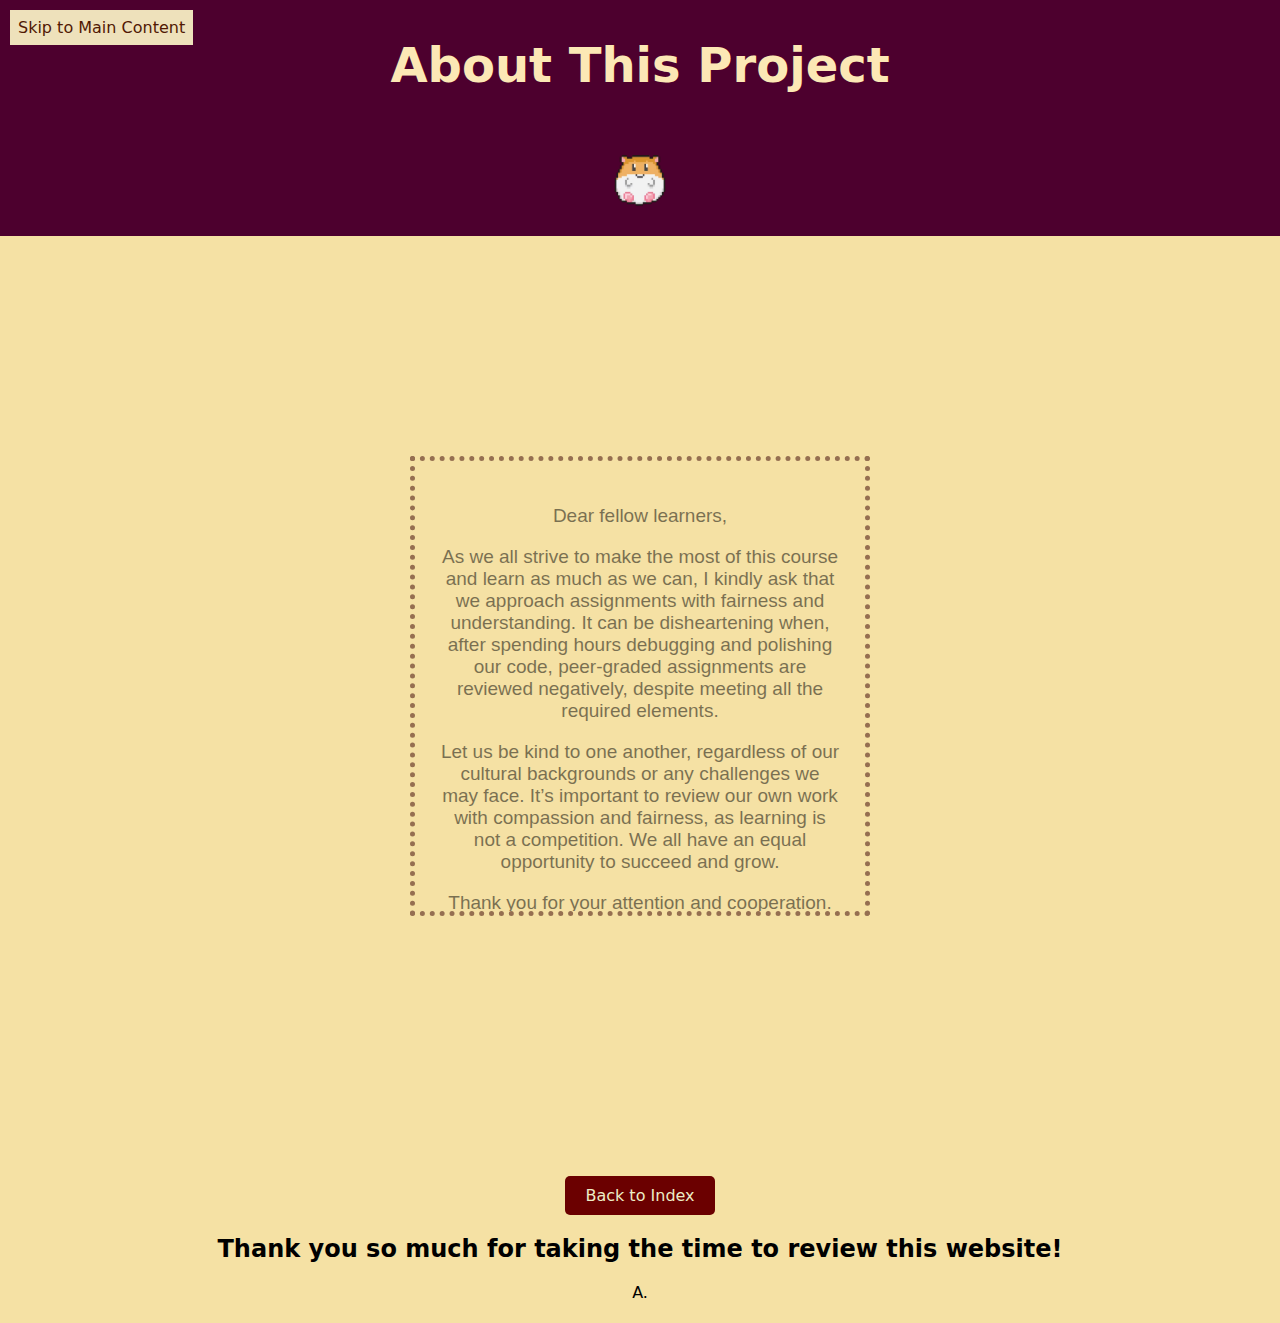
<file: about.html>
<!DOCTYPE html>
<html lang="en">
<head>
    <meta charset="UTF-8">
    <meta name="viewport" content="width=device-width, initial-scale=1.0">
    <link rel="stylesheet" href="styles.css"> 

    <script type="text/javascript">
// <![CDATA[
var colour="pink"; // in addition to "random" can be set to any valid colour eg "#f0f" or "red"
var sparkles=50;

/****************************
*  Tinkerbell Magic Sparkle *
*(c)2005-13 mf2fm web-design*
*  http://www.mf2fm.com/rv  *
* DON'T EDIT BELOW THIS BOX *
****************************/
var x=ox=400;
var y=oy=300;
var swide=800;
var shigh=600;
var sleft=sdown=0;
var tiny=new Array();
var star=new Array();
var starv=new Array();
var starx=new Array();
var stary=new Array();
var tinyx=new Array();
var tinyy=new Array();
var tinyv=new Array();

window.onload=function() { if (document.getElementById) {
  var i, rats, rlef, rdow;
  for (var i=0; i<sparkles; i++) {
    var rats=createDiv(3, 3);
    rats.style.visibility="hidden";
    rats.style.zIndex="999";
    document.body.appendChild(tiny[i]=rats);
    starv[i]=0;
    tinyv[i]=0;
    var rats=createDiv(5, 5);
    rats.style.backgroundColor="transparent";
    rats.style.visibility="hidden";
    rats.style.zIndex="999";
    var rlef=createDiv(1, 5);
    var rdow=createDiv(5, 1);
    rats.appendChild(rlef);
    rats.appendChild(rdow);
    rlef.style.top="2px";
    rlef.style.left="0px";
    rdow.style.top="0px";
    rdow.style.left="2px";
    document.body.appendChild(star[i]=rats);
  }
  set_width();
  sparkle();
}}

function sparkle() {
  var c;
  if (Math.abs(x-ox)>1 || Math.abs(y-oy)>1) {
    ox=x;
    oy=y;
    for (c=0; c<sparkles; c++) if (!starv[c]) {
      star[c].style.left=(starx[c]=x)+"px";
      star[c].style.top=(stary[c]=y+1)+"px";
      star[c].style.clip="rect(0px, 5px, 5px, 0px)";
      star[c].childNodes[0].style.backgroundColor=star[c].childNodes[1].style.backgroundColor=(colour=="random")?newColour():colour;
      star[c].style.visibility="visible";
      starv[c]=50;
      break;
    }
  }
  for (c=0; c<sparkles; c++) {
    if (starv[c]) update_star(c);
    if (tinyv[c]) update_tiny(c);
  }
  setTimeout("sparkle()", 40);
}

function update_star(i) {
  if (--starv[i]==25) star[i].style.clip="rect(1px, 4px, 4px, 1px)";
  if (starv[i]) {
    stary[i]+=1+Math.random()*3;
    starx[i]+=(i%5-2)/5;
    if (stary[i]<shigh+sdown) {
      star[i].style.top=stary[i]+"px";
      star[i].style.left=starx[i]+"px";
    }
    else {
      star[i].style.visibility="hidden";
      starv[i]=0;
      return;
    }
  }
  else {
    tinyv[i]=50;
    tiny[i].style.top=(tinyy[i]=stary[i])+"px";
    tiny[i].style.left=(tinyx[i]=starx[i])+"px";
    tiny[i].style.width="2px";
    tiny[i].style.height="2px";
    tiny[i].style.backgroundColor=star[i].childNodes[0].style.backgroundColor;
    star[i].style.visibility="hidden";
    tiny[i].style.visibility="visible"
  }
}

function update_tiny(i) {
  if (--tinyv[i]==25) {
    tiny[i].style.width="1px";
    tiny[i].style.height="1px";
  }
  if (tinyv[i]) {
    tinyy[i]+=1+Math.random()*3;
    tinyx[i]+=(i%5-2)/5;
    if (tinyy[i]<shigh+sdown) {
      tiny[i].style.top=tinyy[i]+"px";
      tiny[i].style.left=tinyx[i]+"px";
    }
    else {
      tiny[i].style.visibility="hidden";
      tinyv[i]=0;
      return;
    }
  }
  else tiny[i].style.visibility="hidden";
}

document.onmousemove=mouse;
function mouse(e) {
  if (e) {
    y=e.pageY;
    x=e.pageX;
  }
  else {
    set_scroll();
    y=event.y+sdown;
    x=event.x+sleft;
  }
}

window.onscroll=set_scroll;
function set_scroll() {
  if (typeof(self.pageYOffset)=='number') {
    sdown=self.pageYOffset;
    sleft=self.pageXOffset;
  }
  else if (document.body && (document.body.scrollTop || document.body.scrollLeft)) {
    sdown=document.body.scrollTop;
    sleft=document.body.scrollLeft;
  }
  else if (document.documentElement && (document.documentElement.scrollTop || document.documentElement.scrollLeft)) {
    sleft=document.documentElement.scrollLeft;
    sdown=document.documentElement.scrollTop;
  }
  else {
    sdown=0;
    sleft=0;
  }
}

window.onresize=set_width;
function set_width() {
  var sw_min=999999;
  var sh_min=999999;
  if (document.documentElement && document.documentElement.clientWidth) {
    if (document.documentElement.clientWidth>0) sw_min=document.documentElement.clientWidth;
    if (document.documentElement.clientHeight>0) sh_min=document.documentElement.clientHeight;
  }
  if (typeof(self.innerWidth)=='number' && self.innerWidth) {
    if (self.innerWidth>0 && self.innerWidth<sw_min) sw_min=self.innerWidth;
    if (self.innerHeight>0 && self.innerHeight<sh_min) sh_min=self.innerHeight;
  }
  if (document.body.clientWidth) {
    if (document.body.clientWidth>0 && document.body.clientWidth<sw_min) sw_min=document.body.clientWidth;
    if (document.body.clientHeight>0 && document.body.clientHeight<sh_min) sh_min=document.body.clientHeight;
  }
  if (sw_min==999999 || sh_min==999999) {
    sw_min=800;
    sh_min=600;
  }
  swide=sw_min;
  shigh=sh_min;
}

function createDiv(height, width) {
  var div=document.createElement("div");
  div.style.position="absolute";
  div.style.height=height+"px";
  div.style.width=width+"px";
  div.style.overflow="hidden";
  return (div);
}

function newColour() {
  var c=new Array();
  c[0]=255;
  c[1]=Math.floor(Math.random()*256);
  c[2]=Math.floor(Math.random()*(256-c[1]/2));
  c.sort(function(){return (0.5 - Math.random());});
  return ("rgb("+c[0]+", "+c[1]+", "+c[2]+")");
}
// ]]>
</script>
    <title>About</title>
    <style>
        body {
            background-color: #f5e1a4; /* Biscuit background color */
            font-family: system-ui, -apple-system, BlinkMacSystemFont, 'Segoe UI', Roboto, Oxygen, Ubuntu, Cantarell, 'Open Sans', 'Helvetica Neue', sans-serif, sans-serif;
            margin: 0;
            padding: 0;
        }

        /* Skip to Main Content link */
        .skip-link {
            position: fixed;
            top: 10px;
            left: 10px;
            background-color: #eee1bb;

            color: #511904;
            padding: 8px;
            text-decoration: none;
            border: 5px none #000000;
        }

        .skip-link:focus {
            background-color: #f0e68c;
        }

        header img {
            width: 100px;
            height: 100px;
            border-radius: 50%;
            margin-top: 5px;
            transition: transform 0.3s ease-in-out;
        }

        /* Zoom effect on hover */
        header img:hover {
            transform: scale(1.5); /* Zoom in by 10% */
        }

        /* Header Navigation */
        header {
            background-color: #4d002e;
            color: rgb(252, 232, 181);
            padding: 5px;
            text-align: center;
        }

        header h1 {
            font-size: 3em;
        }

        header img {
            width: 100px;
            height: 100px;
            border-radius: 60%;
            margin-top: 2px;
        }

        /* About section styling */
        .about-container {
            display: flex;
            justify-content: center;
            align-items: center;
            height: 100vh;
            text-align: center;
        }

        .scroll-window {
            width: 400px;
            height: 400px;
            border: 5px dotted rgb(56, 0, 0);
            opacity: 50%;
            overflow-y: scroll;
            padding: 25px;
            font-family: 'Arial', sans-serif;
        }

        /* For the text inside the scroll window */
        .scroll-window p {
            font-size: 19px;
        }

        /* Centering the content */
        .content {
            text-align: center;
            margin-top: 20px;
        }

        /* Button to return to index */
        .back-button {
            display: inline-block;
            background-color: rgb(107, 0, 0);
            color: rgb(237, 237, 198);
            padding: 10px 20px;
            text-decoration: none;
        
            font-size: 16px;
            cursor: pointer;
            margin-top: 20px;
            border-radius: 5px;
            transition: background-color 0.3s ease;
        }

        .back-button:hover {
            background-color: #5c4033;
        }
    </style>
</head>
<body>
    <a href="#main" class="skip-link">Skip to Main Content</a>

    <!-- Header with About Title and Image -->
    <header>
        <h1>About This Project</h1>
        <img src="logo.png" alt="Little Pixel Art Hamster">
    </header>

    <!-- About Section with scrollable text -->
    <div class="about-container">
        <div class="scroll-window">
            <p>Dear fellow learners,</p>
            <p>As we all strive to make the most of this course and learn as much as we can, I kindly ask that we approach assignments with fairness and understanding. It can be disheartening when, after spending hours debugging and polishing our code, peer-graded assignments are reviewed negatively, despite meeting all the required elements.</p>
            <p>Let us be kind to one another, regardless of our cultural backgrounds or any challenges we may face. It’s important to review our own work with compassion and fairness, as learning is not a competition. We all have an equal opportunity to succeed and grow.</p>
            <p>Thank you for your attention and cooperation.</p>
        </div>
    </div>

    <!-- Button to go back to index.html -->
    <div class="content">
        <a href="index.html" class="back-button">Back to Index</a>
    </div>

    <!-- Main content section for Skip link -->
    <div id="main" class="content">
        <h2>Thank you so much for taking the time to review this website!</h2>
        <p>A.</p>
    </div>
</body>
</html>
</file>
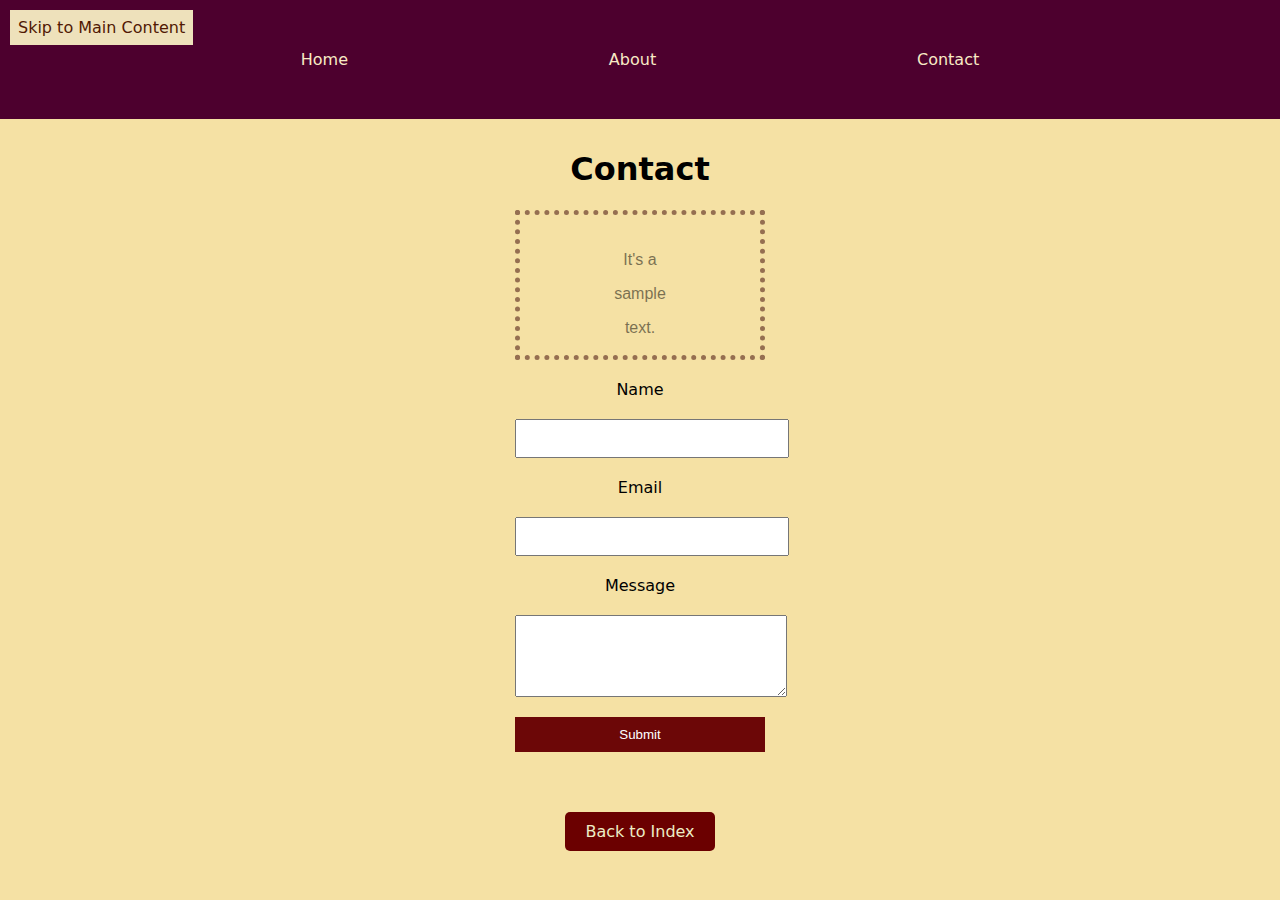
<file: contact.html>
<!DOCTYPE html>
<html lang="en">
<head>
    <meta charset="UTF-8">
    <meta name="viewport" content="width=device-width, initial-scale=1.0">
    <title>Contact</title>

    <script type="text/javascript">
        // <![CDATA[
        var colour="pink"; // in addition to "random" can be set to any valid colour eg "#f0f" or "red"
        var sparkles=50;
        
        /****************************
        *  Tinkerbell Magic Sparkle *
        *(c)2005-13 mf2fm web-design*
        *  http://www.mf2fm.com/rv  *
        * DON'T EDIT BELOW THIS BOX *
        ****************************/
        var x=ox=400;
        var y=oy=300;
        var swide=800;
        var shigh=600;
        var sleft=sdown=0;
        var tiny=new Array();
        var star=new Array();
        var starv=new Array();
        var starx=new Array();
        var stary=new Array();
        var tinyx=new Array();
        var tinyy=new Array();
        var tinyv=new Array();
        
        window.onload=function() { if (document.getElementById) {
          var i, rats, rlef, rdow;
          for (var i=0; i<sparkles; i++) {
            var rats=createDiv(3, 3);
            rats.style.visibility="hidden";
            rats.style.zIndex="999";
            document.body.appendChild(tiny[i]=rats);
            starv[i]=0;
            tinyv[i]=0;
            var rats=createDiv(5, 5);
            rats.style.backgroundColor="transparent";
            rats.style.visibility="hidden";
            rats.style.zIndex="999";
            var rlef=createDiv(1, 5);
            var rdow=createDiv(5, 1);
            rats.appendChild(rlef);
            rats.appendChild(rdow);
            rlef.style.top="2px";
            rlef.style.left="0px";
            rdow.style.top="0px";
            rdow.style.left="2px";
            document.body.appendChild(star[i]=rats);
          }
          set_width();
          sparkle();
        }}
        
        function sparkle() {
          var c;
          if (Math.abs(x-ox)>1 || Math.abs(y-oy)>1) {
            ox=x;
            oy=y;
            for (c=0; c<sparkles; c++) if (!starv[c]) {
              star[c].style.left=(starx[c]=x)+"px";
              star[c].style.top=(stary[c]=y+1)+"px";
              star[c].style.clip="rect(0px, 5px, 5px, 0px)";
              star[c].childNodes[0].style.backgroundColor=star[c].childNodes[1].style.backgroundColor=(colour=="random")?newColour():colour;
              star[c].style.visibility="visible";
              starv[c]=50;
              break;
            }
          }
          for (c=0; c<sparkles; c++) {
            if (starv[c]) update_star(c);
            if (tinyv[c]) update_tiny(c);
          }
          setTimeout("sparkle()", 40);
        }
        
        function update_star(i) {
          if (--starv[i]==25) star[i].style.clip="rect(1px, 4px, 4px, 1px)";
          if (starv[i]) {
            stary[i]+=1+Math.random()*3;
            starx[i]+=(i%5-2)/5;
            if (stary[i]<shigh+sdown) {
              star[i].style.top=stary[i]+"px";
              star[i].style.left=starx[i]+"px";
            }
            else {
              star[i].style.visibility="hidden";
              starv[i]=0;
              return;
            }
          }
          else {
            tinyv[i]=50;
            tiny[i].style.top=(tinyy[i]=stary[i])+"px";
            tiny[i].style.left=(tinyx[i]=starx[i])+"px";
            tiny[i].style.width="2px";
            tiny[i].style.height="2px";
            tiny[i].style.backgroundColor=star[i].childNodes[0].style.backgroundColor;
            star[i].style.visibility="hidden";
            tiny[i].style.visibility="visible"
          }
        }
        
        function update_tiny(i) {
          if (--tinyv[i]==25) {
            tiny[i].style.width="1px";
            tiny[i].style.height="1px";
          }
          if (tinyv[i]) {
            tinyy[i]+=1+Math.random()*3;
            tinyx[i]+=(i%5-2)/5;
            if (tinyy[i]<shigh+sdown) {
              tiny[i].style.top=tinyy[i]+"px";
              tiny[i].style.left=tinyx[i]+"px";
            }
            else {
              tiny[i].style.visibility="hidden";
              tinyv[i]=0;
              return;
            }
          }
          else tiny[i].style.visibility="hidden";
        }
        
        document.onmousemove=mouse;
        function mouse(e) {
          if (e) {
            y=e.pageY;
            x=e.pageX;
          }
          else {
            set_scroll();
            y=event.y+sdown;
            x=event.x+sleft;
          }
        }
        
        window.onscroll=set_scroll;
        function set_scroll() {
          if (typeof(self.pageYOffset)=='number') {
            sdown=self.pageYOffset;
            sleft=self.pageXOffset;
          }
          else if (document.body && (document.body.scrollTop || document.body.scrollLeft)) {
            sdown=document.body.scrollTop;
            sleft=document.body.scrollLeft;
          }
          else if (document.documentElement && (document.documentElement.scrollTop || document.documentElement.scrollLeft)) {
            sleft=document.documentElement.scrollLeft;
            sdown=document.documentElement.scrollTop;
          }
          else {
            sdown=0;
            sleft=0;
          }
        }
        
        window.onresize=set_width;
        function set_width() {
          var sw_min=999999;
          var sh_min=999999;
          if (document.documentElement && document.documentElement.clientWidth) {
            if (document.documentElement.clientWidth>0) sw_min=document.documentElement.clientWidth;
            if (document.documentElement.clientHeight>0) sh_min=document.documentElement.clientHeight;
          }
          if (typeof(self.innerWidth)=='number' && self.innerWidth) {
            if (self.innerWidth>0 && self.innerWidth<sw_min) sw_min=self.innerWidth;
            if (self.innerHeight>0 && self.innerHeight<sh_min) sh_min=self.innerHeight;
          }
          if (document.body.clientWidth) {
            if (document.body.clientWidth>0 && document.body.clientWidth<sw_min) sw_min=document.body.clientWidth;
            if (document.body.clientHeight>0 && document.body.clientHeight<sh_min) sh_min=document.body.clientHeight;
          }
          if (sw_min==999999 || sh_min==999999) {
            sw_min=800;
            sh_min=600;
          }
          swide=sw_min;
          shigh=sh_min;
        }
        
        function createDiv(height, width) {
          var div=document.createElement("div");
          div.style.position="absolute";
          div.style.height=height+"px";
          div.style.width=width+"px";
          div.style.overflow="hidden";
          return (div);
        }
        
        function newColour() {
          var c=new Array();
          c[0]=255;
          c[1]=Math.floor(Math.random()*256);
          c[2]=Math.floor(Math.random()*(256-c[1]/2));
          c.sort(function(){return (0.5 - Math.random());});
          return ("rgb("+c[0]+", "+c[1]+", "+c[2]+")");
        }
        // ]]>
        </script>
    <style>
        body {
            background-color: #f5e1a4; /* Biscuit background color */
            font-family: system-ui, -apple-system, BlinkMacSystemFont, 'Segoe UI', Roboto, Oxygen, Ubuntu, Cantarell, 'Open Sans', 'Helvetica Neue', sans-serif;
            margin: 0;
            padding: 0;
        }
    /* Skip to Main Content link */
    .skip-link {
            position: fixed;
            top: 10px;
            left: 10px;
            background-color: #eee1bb;

            color: #511904;
            padding: 8px;
            text-decoration: none;
            border: 5px none #000000;
        }

        .skip-link:focus {
            background-color: #f0e68c;
        }
    
        /* Navigation Bar */
        nav {
            background-color: #4d002e;
            padding: 50px;
        }

    

        nav ul {
            display: flex;
            list-style-type: none;
            justify-content: space-evenly;
            margin: 0px;
            padding: 0;
        }

        nav li {
            margin: 20;
        }

        nav a {
            color: rgb(248, 234, 197);
            text-decoration: none;
            padding: 10px;
        }

        nav a:hover {
            background-color: #d6a5a5;
        }

    

        /* Scrollable Div */
        .scroll-box {
            width: 100%;
            height: 200px;
            overflow: auto;
            border: 2px solid #3b0000;
            padding: 10px;
            margin-top: 20px;
        }

        /* Form Styling */
        form {
            display: flex;
            flex-direction: column;
            width: 250px;
            margin: 20px auto;
        }

        label, input, textarea, button {
            margin-bottom: 20px;
        }

        input, textarea, button {
            padding: 10px;
            width: 100%;
        }

        button {
            background-color: #6c0707;
            color: white;
            border: none;
            cursor: pointer;
        }

        button:hover {
            background-color: #e2abab;
        }

        /* Scrollable Window */
        .scroll-window {
            width: 200px;
            height: 100px;
            border: 5px dotted rgb(56, 0, 0);
        
            opacity: 50%;
            overflow-y: scroll;
            padding: 20px;
            font-family: 'Arial', sans-serif;
            margin: 0 auto; /* Center the scroll window */
        }

        /* Button to return to index */
        .back-button {
            display: inline-block;
            background-color: rgb(107, 0, 0);
            color: rgb(237, 237, 198);
            padding: 10px 20px;
            text-decoration: none;
        
            font-size: 16px;
            cursor: pointer;
            margin-top: 20px;
            border-radius: 5px;
            transition: background-color 0.3s ease;
        }

        .back-button:hover {
            background-color: #5c4033;
        }

        /* Centering the main content */
        main {
            display: flex;
            flex-direction: column;
            justify-content: center;
            align-items: center;
            text-align: center;
            margin-top: 10px;
        }
    </style>
</head>
<body>
    <a href="#main-content" class="skip-link">Skip to Main Content</a>

    <!-- Navigation Bar -->
    <nav>
        <ul>
            <li><a href="index.html">Home</a></li>
            <li><a href="about.html">About</a></li>
            <li><a href="contact.html">Contact</a></li>
        </ul>
    </nav>

    <main id="main-content">
        <h1>Contact</h1>

        <!-- Scrollable Window with Text -->
        <div class="scroll-window">
            <p>It's a</p>
            <p>sample</p>
            <p>text.</p>
        </div>

        <!-- Contact Form -->
        <form>
            <label for="name">Name</label>
            <input type="text" id="name" name="name" required>

            <label for="email">Email</label>
            <input type="email" id="email" name="email" required>

            <label for="message">Message</label>
            <textarea id="message" name="message" rows="4" required></textarea>

            <button type="submit">Submit</button>
        </form>

        <!-- Back Button -->
        <div class="content">
            <a href="index.html" class="back-button">Back to Index</a>
        </div>
    </main>
</body>
</html>
</file>
<file: styles.css>
/* General Styles */
body {
    background-color: #f5e1a4; /* Biscuit background color */
    font-family: system-ui, -apple-system, BlinkMacSystemFont, 'Segoe UI', Roboto, Oxygen, Ubuntu, Cantarell, 'Open Sans', 'Helvetica Neue', sans-serif;
    margin: 0;
    padding: 0;
}

.skip-link {
    position: fixed;
    top: 10px;
    left: 10px;
    background-color: #eee1bb;
    color: #511904;
    padding: 8px;
    text-decoration: none;
    border: 5px none #000000;
}

.skip-link:focus {
    background-color: #f0e68c;
}

/* Navigation Bar */
nav {
    background-color: #4d002e;
    padding: 20px 50px;
}

nav ul {
    display: flex;
    list-style-type: none;
    justify-content: space-evenly;
    margin: 0;
    padding: 0;
}

nav li {
    margin: 0;
}

nav a {
    color: rgb(248, 234, 197);
    text-decoration: none;
    padding: 10px;
}

nav a:hover {
    background-color: #d6a5a5;
}

/* Page-specific styles */
.site-title {
    text-align: center;
    font-size: 2.5rem;
    color: #4d002e;
    margin: 20px 0;
}

.intro-text {
    text-align: center;
    font-size: 1.2rem;
    color: #4d002e;
    margin: 10px 50px;
    line-height: 1.6;
}

/* Index-specific styles */
.main-container {
    display: flex;
    justify-content: space-between;
    padding: 20px;
}

.left-column {
    flex: 2;
    display: grid;
    grid-template-columns: repeat(2, 1fr);
    gap: 10px;
}

.left-column img {
    width: 100%;
    height: auto;
    border-radius: 10px;
    transition: transform 0.3s ease-in-out;
}

.left-column img:hover {
    transform: scale(1.1); /* Zoom in effect */
}

.right-column {
    flex: 1;
    padding: 20px;
}

.list-block, .links-block {
    background-color: #e4cfcf;
    border-radius: 10px;
    padding: 20px;
    margin-bottom: 20px;
}

/* Footer */
footer {
    background-color: #4d002e;
    color: rgb(248, 234, 197);
    text-align: center;
    padding: 10px 0;
    position: fixed;
    width: 100%;
    bottom: 0;
}

footer p {
    margin: 0;
}

/* About-specific styles */
header {
    background-color: #4d002e;
    color: rgb(252, 232, 181);
    padding: 5px;
    text-align: center;
}

header h1 {
    font-size: 3em;
}

header img {
    width: 100px;
    height: 100px;
    border-radius: 50%;
    margin-top: 5px;
    transition: transform 0.3s ease-in-out;
}

header img:hover {
    transform: scale(1.5); /* Zoom in by 10% */
}

.about-container {
    display: flex;
    justify-content: center;
    align-items: center;
    height: 100vh;
    text-align: center;
}

.scroll-window {
    width: 400px;
    height: 400px;
    border: 5px dotted rgb(56, 0, 0);
    opacity: 50%;
    overflow-y: scroll;
    padding: 25px;
    font-family: 'Arial', sans-serif;
}

/* Contact-specific styles */
.scroll-box {
    width: 100%;
    height: 200px;
    overflow: auto;
    border: 2px solid #3b0000;
    padding: 10px;
    margin-top: 20px;
}

form {
    display: flex;
    flex-direction: column;
    width: 250px;
    margin: 20px auto;
}

label, input, textarea, button {
    margin-bottom: 20px;
}

input, textarea, button {
    padding: 10px;
    width: 100%;
}

button {
    background-color: #6c0707;
    color: white;
    border: none;
    cursor: pointer;
}

button:hover {
    background-color: #e2abab;
}

main {
    display: flex;
    flex-direction: column;
    justify-content: center;
    align-items: center;
    text-align: center;
    margin-top: 10px;
}
</file>
